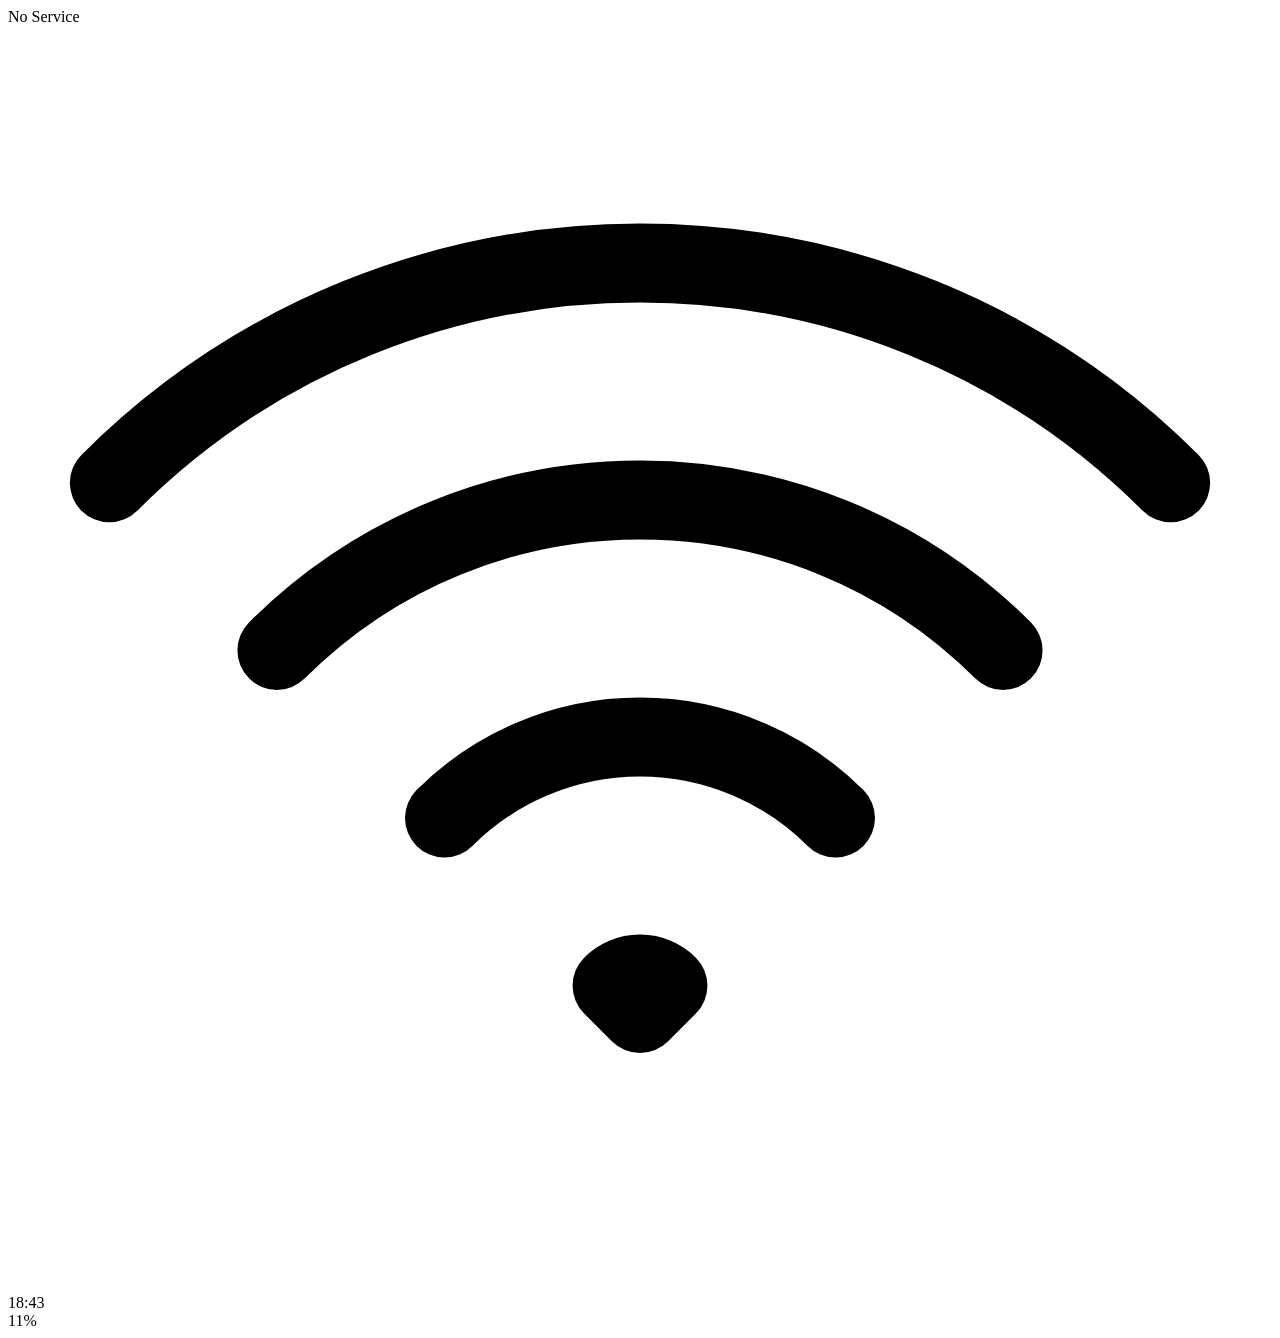
<file: index.html>
<!DOCTYPE html>
<html lang=""en">
<head>
    <meta charset="UTF-8"/>
    <meta name = "viewport" content=""width=device-width, initial-scale="1.0"/>
    <title>Welome to Kooka Talk</title>
</head>
<body>
    <div id="status-bar">
        <div class="status-bar__column">
        <span>No Service</span>
        <svg data-slot="icon" fill="none" stroke-width="1.5" stroke="currentColor" viewBox="0 0 24 24" xmlns="http://www.w3.org/2000/svg" aria-hidden="true">
            <path stroke-linecap="round" stroke-linejoin="round" d="M8.288 15.038a5.25 5.25 0 0 1 7.424 0M5.106 11.856c3.807-3.808 9.98-3.808 13.788 0M1.924 8.674c5.565-5.565 14.587-5.565 20.152 0M12.53 18.22l-.53.53-.53-.53a.75.75 0 0 1 1.06 0Z"></path>
        </svg>
    </div>
    <div class="status-bar__column">
        <span>18:43</span>
    </div>
    <div class="status-bar__column">
        <span>11%</span>
    </div>
    </div>
    
</body>
</html>
</file>
